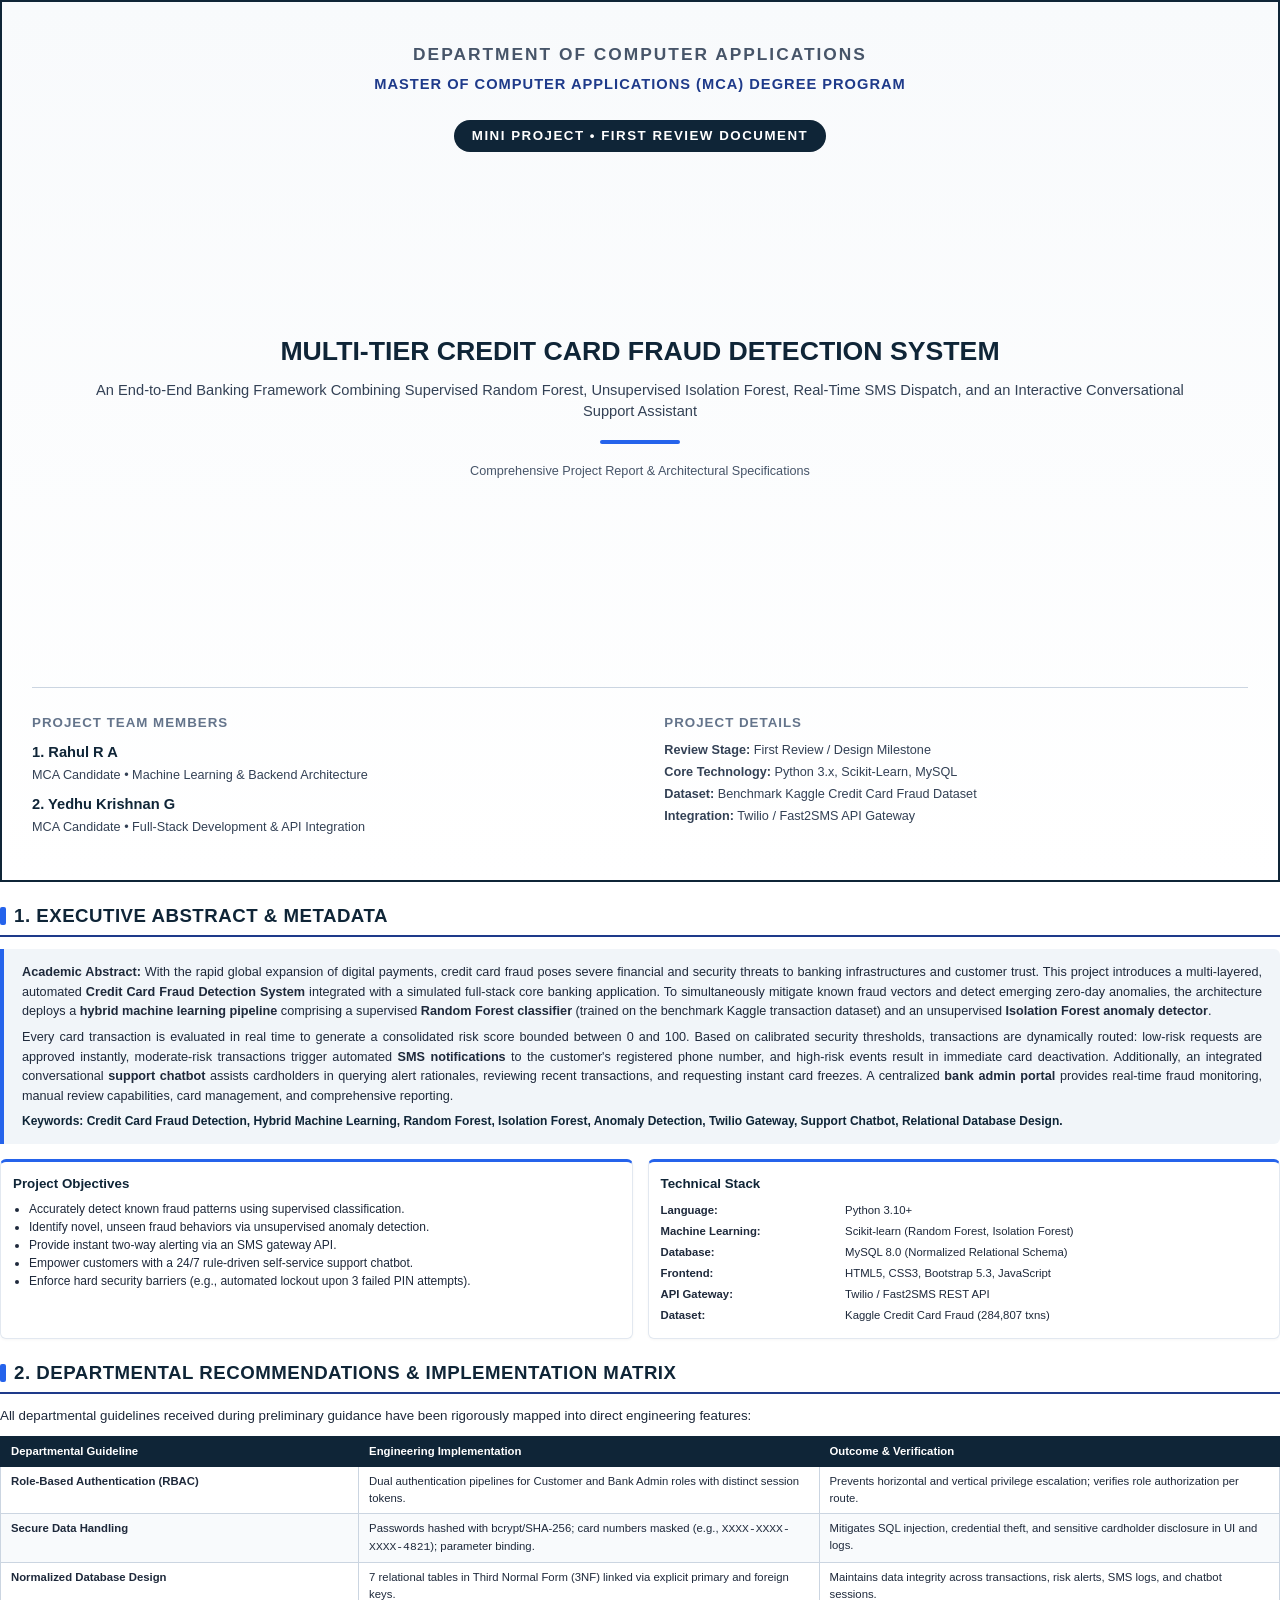
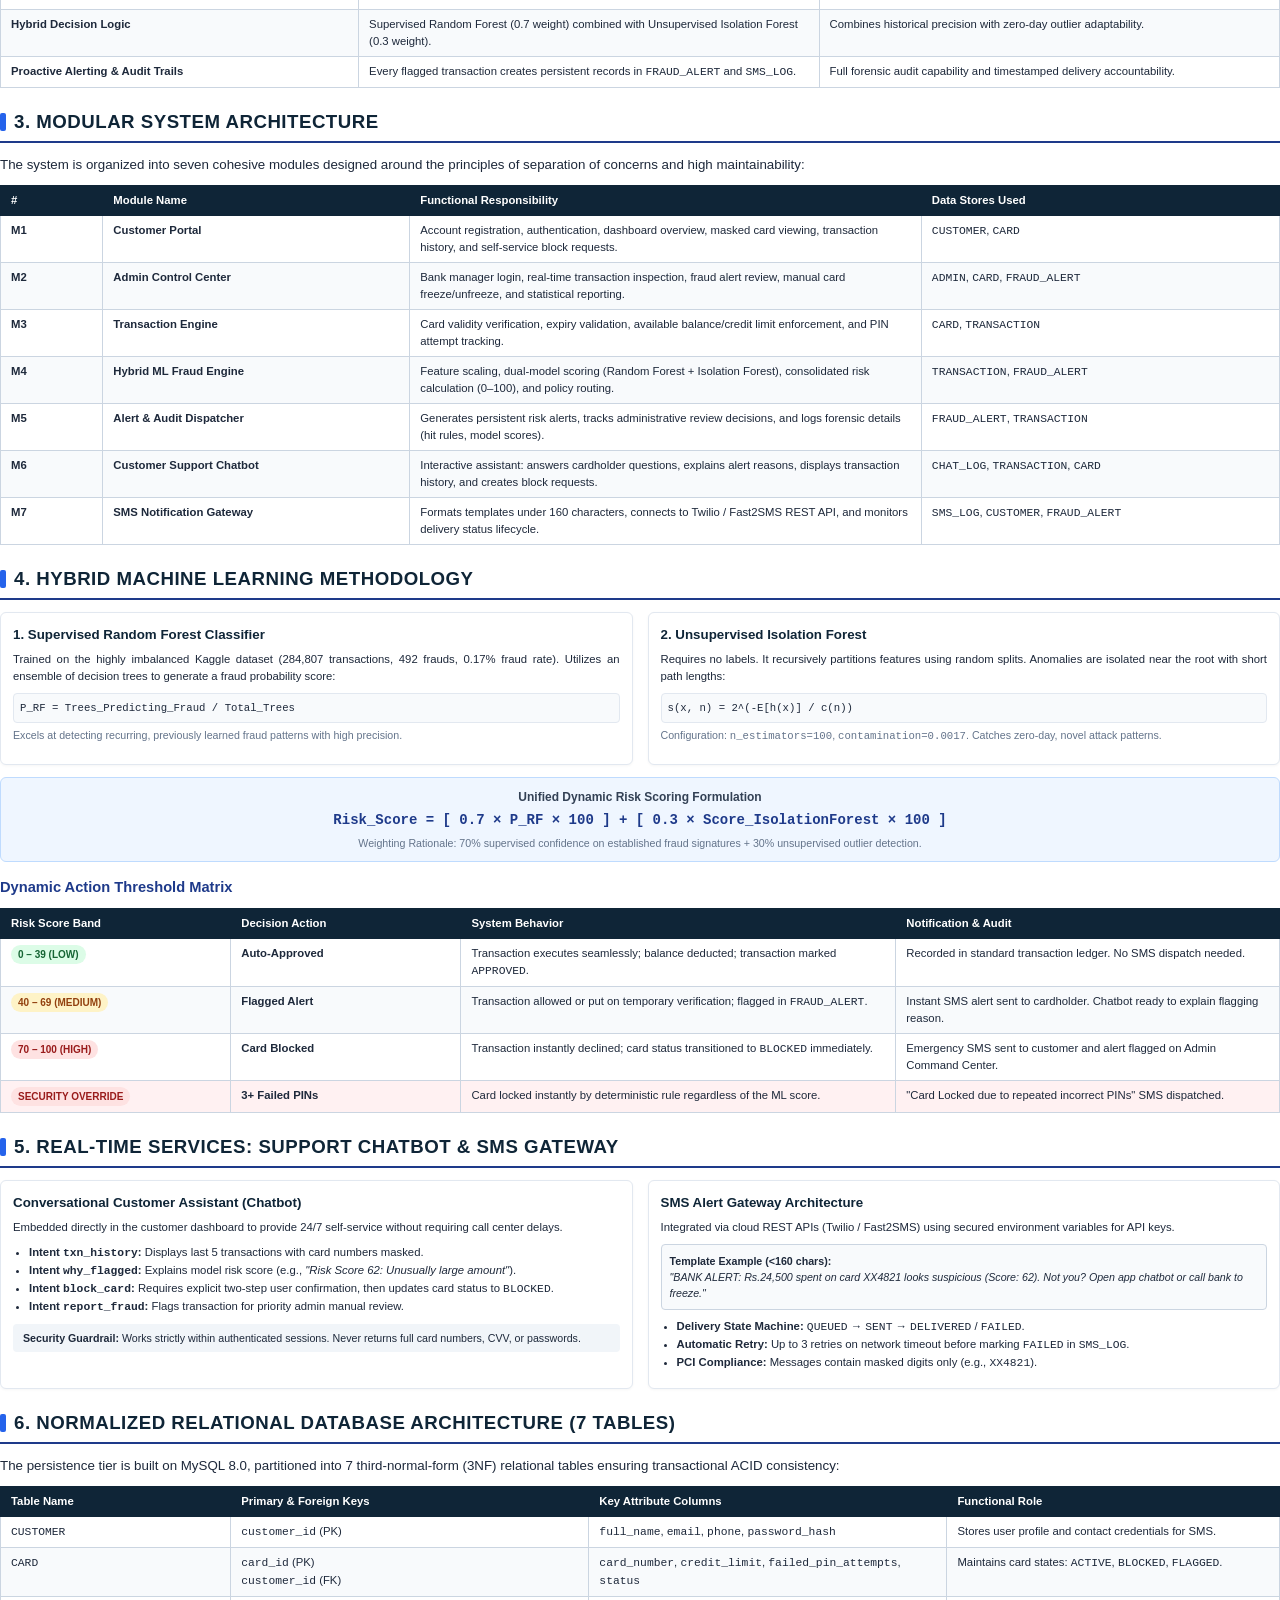
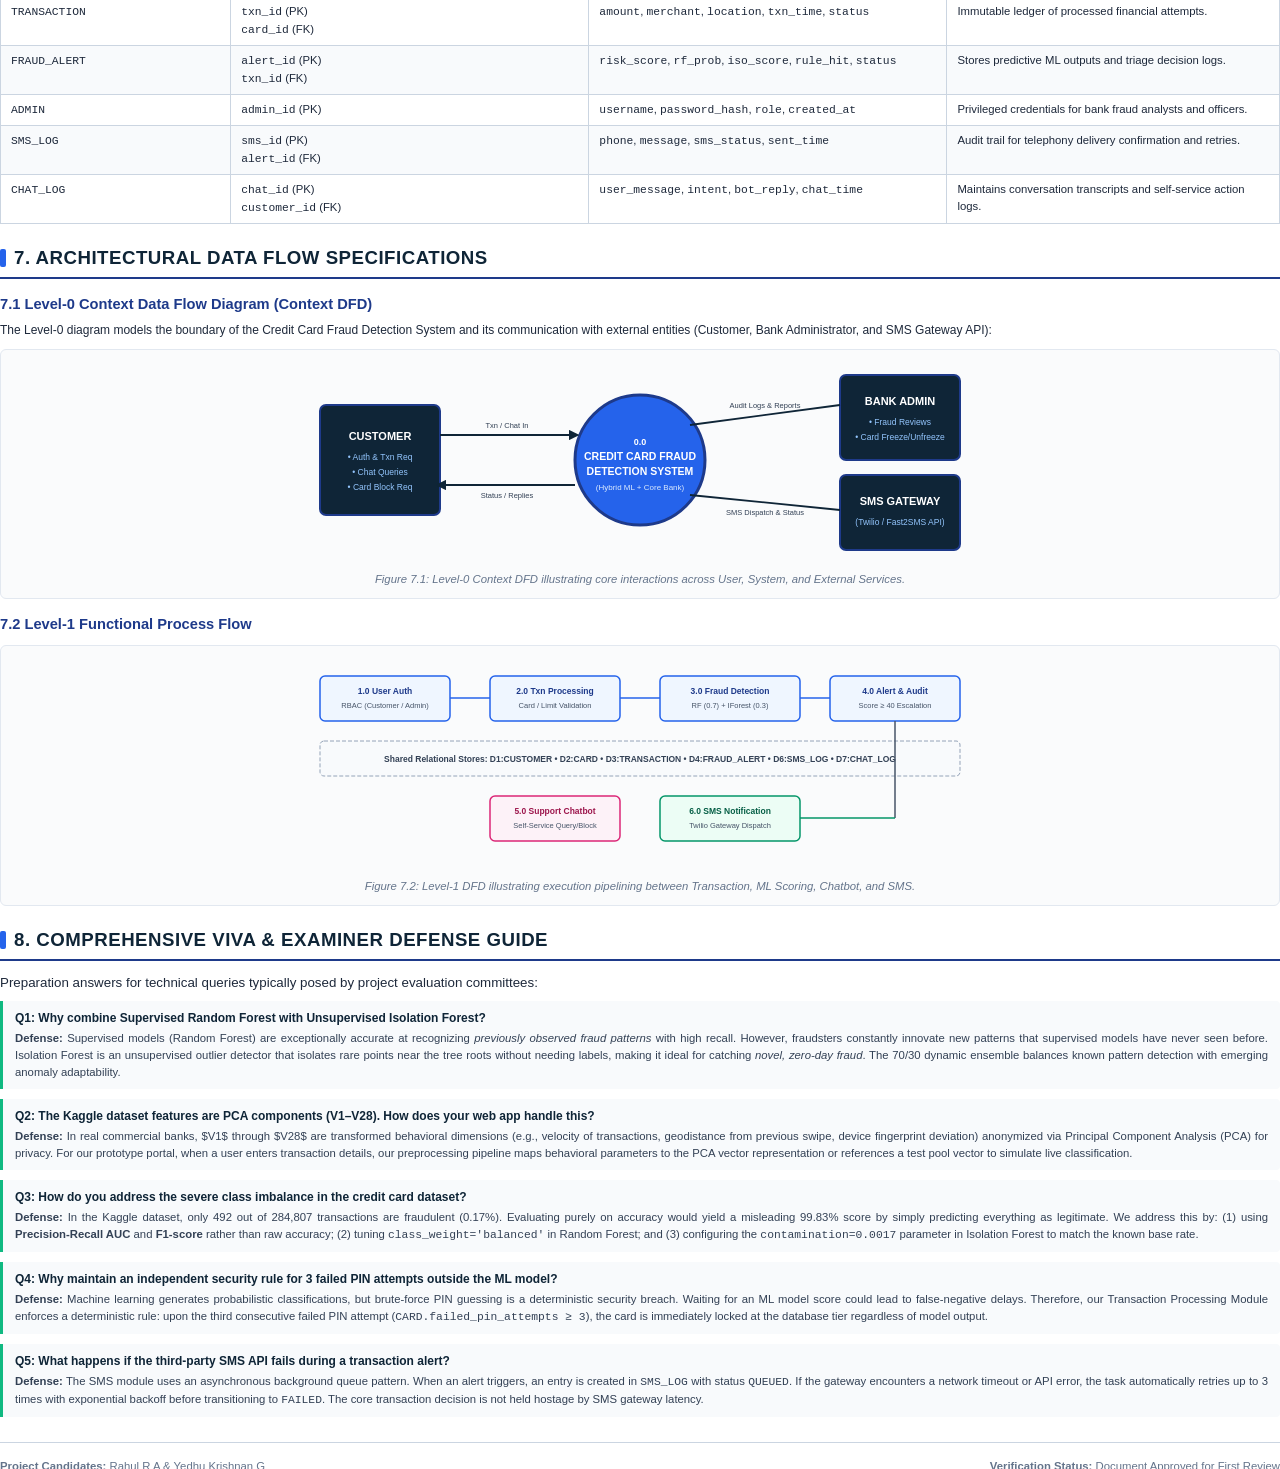
<file: mca_project_report.html>
<!DOCTYPE html>
<html lang="en">
<head>
<meta charset="UTF-8">
<title>Credit Card Fraud Detection System - MCA Mini Project Report</title>
<style>
  @page {
    size: A4 portrait;
    margin: 15mm 18mm 15mm 18mm;
    @bottom-right {
      content: counter(page);
    }
  }

  * {
    box-sizing: border-box;
    -webkit-print-color-adjust: exact !important;
    print-color-adjust: exact !important;
  }

  body {
    font-family: 'Segoe UI', -apple-system, BlinkMacSystemFont, Roboto, Helvetica, Arial, sans-serif;
    color: #1e293b;
    background-color: #ffffff;
    line-height: 1.5;
    font-size: 10pt;
    margin: 0;
    padding: 0;
  }

  /* Page Break Utilities */
  .page-break {
    page-break-before: always;
  }
  .avoid-break {
    page-break-inside: avoid;
  }

  /* Cover Page */
  .cover-container {
    height: 98vh;
    display: flex;
    flex-direction: column;
    justify-content: space-between;
    text-align: center;
    border: 2px solid #0f2537;
    padding: 40px 30px;
    background: linear-gradient(180deg, #f8fafc 0%, #ffffff 100%);
  }

  .cover-top h3 {
    font-size: 13pt;
    letter-spacing: 2px;
    color: #475569;
    margin: 0 0 5px 0;
    text-transform: uppercase;
    font-weight: 600;
  }

  .cover-top h4 {
    font-size: 11pt;
    letter-spacing: 1px;
    color: #1e3a8a;
    margin: 0;
    text-transform: uppercase;
    font-weight: 700;
  }

  .cover-badge {
    display: inline-block;
    background: #0f2537;
    color: #ffffff;
    padding: 6px 18px;
    font-size: 10pt;
    font-weight: 600;
    letter-spacing: 1.5px;
    border-radius: 20px;
    margin-top: 25px;
    text-transform: uppercase;
  }

  .cover-middle {
    margin: 20px 0;
  }

  .cover-middle h1 {
    font-size: 20pt;
    color: #0f2537;
    margin: 0 0 12px 0;
    font-weight: 800;
    line-height: 1.25;
    text-transform: uppercase;
  }

  .cover-middle .subtitle {
    font-size: 11pt;
    color: #334155;
    max-width: 90%;
    margin: 0 auto;
    line-height: 1.45;
    font-weight: 500;
  }

  .cover-middle .accent-bar {
    width: 80px;
    height: 4px;
    background: #2563eb;
    margin: 18px auto;
    border-radius: 2px;
  }

  .cover-bottom {
    display: flex;
    justify-content: space-between;
    text-align: left;
    border-top: 1px solid #cbd5e1;
    padding-top: 25px;
    margin-top: 15px;
  }

  .author-box, .meta-box {
    width: 48%;
  }

  .author-box h5, .meta-box h5 {
    font-size: 10pt;
    color: #64748b;
    margin: 0 0 8px 0;
    text-transform: uppercase;
    letter-spacing: 1px;
  }

  .author-name {
    font-size: 11pt;
    font-weight: 700;
    color: #0f2537;
    margin: 3px 0;
  }

  .meta-item {
    font-size: 9.5pt;
    color: #334155;
    margin: 3px 0;
  }

  /* Section Styling */
  h2.section-title {
    font-size: 14pt;
    color: #0f2537;
    border-bottom: 2px solid #1e3a8a;
    padding-bottom: 5px;
    margin-top: 20px;
    margin-bottom: 12px;
    text-transform: uppercase;
    letter-spacing: 0.5px;
    display: flex;
    align-items: center;
  }

  h2.section-title::before {
    content: "";
    display: inline-block;
    width: 6px;
    height: 18px;
    background: #2563eb;
    margin-right: 8px;
    border-radius: 2px;
  }

  h3.subsection-title {
    font-size: 11pt;
    color: #1e3a8a;
    margin-top: 14px;
    margin-bottom: 6px;
    font-weight: 700;
  }

  p {
    margin: 0 0 8px 0;
    text-align: justify;
    line-height: 1.5;
  }

  /* Abstract Box */
  .abstract-box {
    background: #f1f5f9;
    border-left: 4px solid #2563eb;
    padding: 14px 18px;
    border-radius: 0 6px 6px 0;
    margin-bottom: 15px;
  }

  .abstract-box p {
    font-size: 9.5pt;
    line-height: 1.55;
    margin: 0 0 6px 0;
  }

  .keywords-tag {
    font-size: 9pt;
    font-weight: 600;
    color: #0f2537;
    margin-top: 6px;
  }

  /* Grid Layouts */
  .grid-2 {
    display: flex;
    justify-content: space-between;
    gap: 15px;
    margin-bottom: 12px;
  }

  .card {
    background: #ffffff;
    border: 1px solid #e2e8f0;
    border-radius: 6px;
    padding: 12px;
    box-shadow: 0 1px 3px rgba(0,0,0,0.04);
    flex: 1;
  }

  .card.highlight {
    border-top: 3px solid #2563eb;
  }

  .card h4 {
    margin: 0 0 6px 0;
    font-size: 10pt;
    color: #0f2537;
    font-weight: 700;
  }

  /* Tables */
  table.data-table {
    width: 100%;
    border-collapse: collapse;
    margin: 10px 0 15px 0;
    font-size: 8.5pt;
  }

  table.data-table th {
    background: #0f2537;
    color: #ffffff;
    text-align: left;
    padding: 6px 10px;
    font-weight: 600;
    border: 1px solid #0f2537;
  }

  table.data-table td {
    padding: 6px 10px;
    border: 1px solid #cbd5e1;
    vertical-align: top;
  }

  table.data-table tr:nth-child(even) {
    background-color: #f8fafc;
  }

  .badge {
    display: inline-block;
    padding: 2px 7px;
    border-radius: 10px;
    font-size: 7.5pt;
    font-weight: 700;
    text-transform: uppercase;
  }
  .badge-primary { background: #dbeafe; color: #1e40af; }
  .badge-success { background: #dcfce7; color: #166534; }
  .badge-warning { background: #fef3c7; color: #92400e; }
  .badge-danger { background: #fee2e2; color: #991b1b; }

  /* Formula Callout */
  .formula-callout {
    background: #eff6ff;
    border: 1px solid #bfdbfe;
    border-radius: 6px;
    padding: 10px 14px;
    margin: 10px 0;
    text-align: center;
  }

  .formula-text {
    font-family: 'Consolas', 'Courier New', monospace;
    font-size: 10.5pt;
    font-weight: 700;
    color: #1e3a8a;
  }

  /* Diagram SVGs */
  .diagram-container {
    background: #fafbfc;
    border: 1px solid #e2e8f0;
    border-radius: 6px;
    padding: 10px;
    text-align: center;
    margin: 10px 0 14px 0;
  }

  .diagram-caption {
    font-size: 8.5pt;
    color: #64748b;
    font-style: italic;
    margin-top: 6px;
  }

  /* Viva QA Box */
  .qa-card {
    background: #f8fafc;
    border-left: 3px solid #10b981;
    padding: 8px 12px;
    margin-bottom: 10px;
    border-radius: 0 4px 4px 0;
  }

  .qa-question {
    font-weight: 700;
    color: #0f2537;
    font-size: 9pt;
    margin-bottom: 3px;
  }

  .qa-answer {
    font-size: 8.5pt;
    color: #334155;
    margin: 0;
  }
</style>
</head>
<body>

<!-- COVER PAGE -->
<div class="cover-container">
  <div class="cover-top">
    <h3>Department of Computer Applications</h3>
    <h4>Master of Computer Applications (MCA) Degree Program</h4>
    <div class="cover-badge">Mini Project &bull; First Review Document</div>
  </div>

  <div class="cover-middle">
    <h1>Multi-Tier Credit Card Fraud Detection System</h1>
    <div class="subtitle">
      An End-to-End Banking Framework Combining Supervised Random Forest, Unsupervised Isolation Forest, Real-Time SMS Dispatch, and an Interactive Conversational Support Assistant
    </div>
    <div class="accent-bar"></div>
    <p style="text-align:center; color:#475569; font-size:9.5pt; margin-top:8px;">
      Comprehensive Project Report & Architectural Specifications
    </p>
  </div>

  <div class="cover-bottom">
    <div class="author-box">
      <h5>Project Team Members</h5>
      <div class="author-name">1. Rahul R A</div>
      <div class="meta-item">MCA Candidate &bull; Machine Learning & Backend Architecture</div>
      <div class="author-name" style="margin-top:8px;">2. Yedhu Krishnan G</div>
      <div class="meta-item">MCA Candidate &bull; Full-Stack Development & API Integration</div>
    </div>
    <div class="meta-box">
      <h5>Project Details</h5>
      <div class="meta-item"><strong>Review Stage:</strong> First Review / Design Milestone</div>
      <div class="meta-item"><strong>Core Technology:</strong> Python 3.x, Scikit-Learn, MySQL</div>
      <div class="meta-item"><strong>Dataset:</strong> Benchmark Kaggle Credit Card Fraud Dataset</div>
      <div class="meta-item"><strong>Integration:</strong> Twilio / Fast2SMS API Gateway</div>
    </div>
  </div>
</div>

<div class="page-break"></div>

<!-- SECTION 1: ABSTRACT & OVERVIEW -->
<h2 class="section-title">1. Executive Abstract & Metadata</h2>

<div class="abstract-box">
  <p>
    <strong>Academic Abstract:</strong> With the rapid global expansion of digital payments, credit card fraud poses severe financial and security threats to banking infrastructures and customer trust. This project introduces a multi-layered, automated <strong>Credit Card Fraud Detection System</strong> integrated with a simulated full-stack core banking application. To simultaneously mitigate known fraud vectors and detect emerging zero-day anomalies, the architecture deploys a <strong>hybrid machine learning pipeline</strong> comprising a supervised <strong>Random Forest classifier</strong> (trained on the benchmark Kaggle transaction dataset) and an unsupervised <strong>Isolation Forest anomaly detector</strong>.
  </p>
  <p>
    Every card transaction is evaluated in real time to generate a consolidated risk score bounded between 0 and 100. Based on calibrated security thresholds, transactions are dynamically routed: low-risk requests are approved instantly, moderate-risk transactions trigger automated <strong>SMS notifications</strong> to the customer's registered phone number, and high-risk events result in immediate card deactivation. Additionally, an integrated conversational <strong>support chatbot</strong> assists cardholders in querying alert rationales, reviewing recent transactions, and requesting instant card freezes. A centralized <strong>bank admin portal</strong> provides real-time fraud monitoring, manual review capabilities, card management, and comprehensive reporting.
  </p>
  <div class="keywords-tag">
    <strong>Keywords:</strong> Credit Card Fraud Detection, Hybrid Machine Learning, Random Forest, Isolation Forest, Anomaly Detection, Twilio Gateway, Support Chatbot, Relational Database Design.
  </div>
</div>

<div class="grid-2 avoid-break">
  <div class="card highlight">
    <h4>Project Objectives</h4>
    <ul style="padding-left:16px; margin:4px 0; font-size:9pt;">
      <li>Accurately detect known fraud patterns using supervised classification.</li>
      <li>Identify novel, unseen fraud behaviors via unsupervised anomaly detection.</li>
      <li>Provide instant two-way alerting via an SMS gateway API.</li>
      <li>Empower customers with a 24/7 rule-driven self-service support chatbot.</li>
      <li>Enforce hard security barriers (e.g., automated lockout upon 3 failed PIN attempts).</li>
    </ul>
  </div>
  <div class="card highlight">
    <h4>Technical Stack</h4>
    <table style="width:100%; font-size:8.5pt; border-collapse:collapse;">
      <tr><td style="padding:2px 0;"><strong>Language:</strong></td><td>Python 3.10+</td></tr>
      <tr><td style="padding:2px 0;"><strong>Machine Learning:</strong></td><td>Scikit-learn (Random Forest, Isolation Forest)</td></tr>
      <tr><td style="padding:2px 0;"><strong>Database:</strong></td><td>MySQL 8.0 (Normalized Relational Schema)</td></tr>
      <tr><td style="padding:2px 0;"><strong>Frontend:</strong></td><td>HTML5, CSS3, Bootstrap 5.3, JavaScript</td></tr>
      <tr><td style="padding:2px 0;"><strong>API Gateway:</strong></td><td>Twilio / Fast2SMS REST API</td></tr>
      <tr><td style="padding:2px 0;"><strong>Dataset:</strong></td><td>Kaggle Credit Card Fraud (284,807 txns)</td></tr>
    </table>
  </div>
</div>

<!-- SECTION 2: DEPARTMENTAL SUGGESTIONS MAPPING -->
<h2 class="section-title">2. Departmental Recommendations & Implementation Matrix</h2>
<p>
  All departmental guidelines received during preliminary guidance have been rigorously mapped into direct engineering features:
</p>

<table class="data-table avoid-break">
  <thead>
    <tr>
      <th style="width:28%;">Departmental Guideline</th>
      <th style="width:36%;">Engineering Implementation</th>
      <th style="width:36%;">Outcome & Verification</th>
    </tr>
  </thead>
  <tbody>
    <tr>
      <td><strong>Role-Based Authentication (RBAC)</strong></td>
      <td>Dual authentication pipelines for Customer and Bank Admin roles with distinct session tokens.</td>
      <td>Prevents horizontal and vertical privilege escalation; verifies role authorization per route.</td>
    </tr>
    <tr>
      <td><strong>Secure Data Handling</strong></td>
      <td>Passwords hashed with bcrypt/SHA-256; card numbers masked (e.g., <code>XXXX-XXXX-XXXX-4821</code>); parameter binding.</td>
      <td>Mitigates SQL injection, credential theft, and sensitive cardholder disclosure in UI and logs.</td>
    </tr>
    <tr>
      <td><strong>Normalized Database Design</strong></td>
      <td>7 relational tables in Third Normal Form (3NF) linked via explicit primary and foreign keys.</td>
      <td>Maintains data integrity across transactions, risk alerts, SMS logs, and chatbot sessions.</td>
    </tr>
    <tr>
      <td><strong>Hybrid Decision Logic</strong></td>
      <td>Supervised Random Forest (0.7 weight) combined with Unsupervised Isolation Forest (0.3 weight).</td>
      <td>Combines historical precision with zero-day outlier adaptability.</td>
    </tr>
    <tr>
      <td><strong>Proactive Alerting & Audit Trails</strong></td>
      <td>Every flagged transaction creates persistent records in <code>FRAUD_ALERT</code> and <code>SMS_LOG</code>.</td>
      <td>Full forensic audit capability and timestamped delivery accountability.</td>
    </tr>
  </tbody>
</table>

<div class="page-break"></div>

<!-- SECTION 3: SYSTEM ARCHITECTURE & MODULES -->
<h2 class="section-title">3. Modular System Architecture</h2>
<p>
  The system is organized into seven cohesive modules designed around the principles of separation of concerns and high maintainability:
</p>

<table class="data-table">
  <thead>
    <tr>
      <th style="width:8%;">#</th>
      <th style="width:24%;">Module Name</th>
      <th style="width:40%;">Functional Responsibility</th>
      <th style="width:28%;">Data Stores Used</th>
    </tr>
  </thead>
  <tbody>
    <tr>
      <td><strong>M1</strong></td>
      <td><strong>Customer Portal</strong></td>
      <td>Account registration, authentication, dashboard overview, masked card viewing, transaction history, and self-service block requests.</td>
      <td><code>CUSTOMER</code>, <code>CARD</code></td>
    </tr>
    <tr>
      <td><strong>M2</strong></td>
      <td><strong>Admin Control Center</strong></td>
      <td>Bank manager login, real-time transaction inspection, fraud alert review, manual card freeze/unfreeze, and statistical reporting.</td>
      <td><code>ADMIN</code>, <code>CARD</code>, <code>FRAUD_ALERT</code></td>
    </tr>
    <tr>
      <td><strong>M3</strong></td>
      <td><strong>Transaction Engine</strong></td>
      <td>Card validity verification, expiry validation, available balance/credit limit enforcement, and PIN attempt tracking.</td>
      <td><code>CARD</code>, <code>TRANSACTION</code></td>
    </tr>
    <tr>
      <td><strong>M4</strong></td>
      <td><strong>Hybrid ML Fraud Engine</strong></td>
      <td>Feature scaling, dual-model scoring (Random Forest + Isolation Forest), consolidated risk calculation (0–100), and policy routing.</td>
      <td><code>TRANSACTION</code>, <code>FRAUD_ALERT</code></td>
    </tr>
    <tr>
      <td><strong>M5</strong></td>
      <td><strong>Alert & Audit Dispatcher</strong></td>
      <td>Generates persistent risk alerts, tracks administrative review decisions, and logs forensic details (hit rules, model scores).</td>
      <td><code>FRAUD_ALERT</code>, <code>TRANSACTION</code></td>
    </tr>
    <tr>
      <td><strong>M6</strong></td>
      <td><strong>Customer Support Chatbot</strong></td>
      <td>Interactive assistant: answers cardholder questions, explains alert reasons, displays transaction history, and creates block requests.</td>
      <td><code>CHAT_LOG</code>, <code>TRANSACTION</code>, <code>CARD</code></td>
    </tr>
    <tr>
      <td><strong>M7</strong></td>
      <td><strong>SMS Notification Gateway</strong></td>
      <td>Formats templates under 160 characters, connects to Twilio / Fast2SMS REST API, and monitors delivery status lifecycle.</td>
      <td><code>SMS_LOG</code>, <code>CUSTOMER</code>, <code>FRAUD_ALERT</code></td>
    </tr>
  </tbody>
</table>

<!-- SECTION 4: HYBRID ML METHODOLOGY -->
<h2 class="section-title">4. Hybrid Machine Learning Methodology</h2>

<div class="grid-2 avoid-break">
  <div class="card">
    <h4>1. Supervised Random Forest Classifier</h4>
    <p style="font-size:8.5pt;">
      Trained on the highly imbalanced Kaggle dataset (284,807 transactions, 492 frauds, 0.17% fraud rate).
      Utilizes an ensemble of decision trees to generate a fraud probability score:
    </p>
    <div style="background:#f8fafc; padding:6px; font-family:monospace; font-size:8pt; border:1px solid #e2e8f0; border-radius:4px;">
      P_RF = Trees_Predicting_Fraud / Total_Trees
    </div>
    <p style="font-size:8pt; color:#64748b; margin-top:4px;">
      Excels at detecting recurring, previously learned fraud patterns with high precision.
    </p>
  </div>

  <div class="card">
    <h4>2. Unsupervised Isolation Forest</h4>
    <p style="font-size:8.5pt;">
      Requires no labels. It recursively partitions features using random splits. Anomalies are isolated near the root with short path lengths:
    </p>
    <div style="background:#f8fafc; padding:6px; font-family:monospace; font-size:8pt; border:1px solid #e2e8f0; border-radius:4px;">
      s(x, n) = 2^(-E[h(x)] / c(n))
    </div>
    <p style="font-size:8pt; color:#64748b; margin-top:4px;">
      Configuration: <code>n_estimators=100</code>, <code>contamination=0.0017</code>. Catches zero-day, novel attack patterns.
    </p>
  </div>
</div>

<div class="formula-callout avoid-break">
  <div style="font-size:9pt; font-weight:600; color:#334155; margin-bottom:4px;">Unified Dynamic Risk Scoring Formulation</div>
  <div class="formula-text">
    Risk_Score = [ 0.7 &times; P_RF &times; 100 ] + [ 0.3 &times; Score_IsolationForest &times; 100 ]
  </div>
  <div style="font-size:8pt; color:#64748b; margin-top:4px;">
    Weighting Rationale: 70% supervised confidence on established fraud signatures + 30% unsupervised outlier detection.
  </div>
</div>

<h3 class="subsection-title">Dynamic Action Threshold Matrix</h3>
<table class="data-table avoid-break">
  <thead>
    <tr>
      <th style="width:18%;">Risk Score Band</th>
      <th style="width:18%;">Decision Action</th>
      <th style="width:34%;">System Behavior</th>
      <th style="width:30%;">Notification & Audit</th>
    </tr>
  </thead>
  <tbody>
    <tr>
      <td><span class="badge badge-success">0 &ndash; 39 (Low)</span></td>
      <td><strong>Auto-Approved</strong></td>
      <td>Transaction executes seamlessly; balance deducted; transaction marked <code>APPROVED</code>.</td>
      <td>Recorded in standard transaction ledger. No SMS dispatch needed.</td>
    </tr>
    <tr>
      <td><span class="badge badge-warning">40 &ndash; 69 (Medium)</span></td>
      <td><strong>Flagged Alert</strong></td>
      <td>Transaction allowed or put on temporary verification; flagged in <code>FRAUD_ALERT</code>.</td>
      <td>Instant SMS alert sent to cardholder. Chatbot ready to explain flagging reason.</td>
    </tr>
    <tr>
      <td><span class="badge badge-danger">70 &ndash; 100 (High)</span></td>
      <td><strong>Card Blocked</strong></td>
      <td>Transaction instantly declined; card status transitioned to <code>BLOCKED</code> immediately.</td>
      <td>Emergency SMS sent to customer and alert flagged on Admin Command Center.</td>
    </tr>
    <tr style="background:#fff1f2;">
      <td><span class="badge badge-danger">Security Override</span></td>
      <td><strong>3+ Failed PINs</strong></td>
      <td>Card locked instantly by deterministic rule regardless of the ML score.</td>
      <td>"Card Locked due to repeated incorrect PINs" SMS dispatched.</td>
    </tr>
  </tbody>
</table>

<div class="page-break"></div>

<!-- SECTION 5: REAL-TIME SERVICES: CHATBOT & SMS -->
<h2 class="section-title">5. Real-Time Services: Support Chatbot & SMS Gateway</h2>

<div class="grid-2 avoid-break">
  <div class="card">
    <h4>Conversational Customer Assistant (Chatbot)</h4>
    <p style="font-size:8.5pt;">
      Embedded directly in the customer dashboard to provide 24/7 self-service without requiring call center delays.
    </p>
    <ul style="font-size:8.5pt; padding-left:16px; margin:4px 0;">
      <li><strong>Intent <code>txn_history</code>:</strong> Displays last 5 transactions with card numbers masked.</li>
      <li><strong>Intent <code>why_flagged</code>:</strong> Explains model risk score (e.g., <em>"Risk Score 62: Unusually large amount"</em>).</li>
      <li><strong>Intent <code>block_card</code>:</strong> Requires explicit two-step user confirmation, then updates card status to <code>BLOCKED</code>.</li>
      <li><strong>Intent <code>report_fraud</code>:</strong> Flags transaction for priority admin manual review.</li>
    </ul>
    <div style="background:#f1f5f9; padding:6px 10px; border-radius:4px; font-size:8pt; margin-top:8px;">
      <strong>Security Guardrail:</strong> Works strictly within authenticated sessions. Never returns full card numbers, CVV, or passwords.
    </div>
  </div>

  <div class="card">
    <h4>SMS Alert Gateway Architecture</h4>
    <p style="font-size:8.5pt;">
      Integrated via cloud REST APIs (Twilio / Fast2SMS) using secured environment variables for API keys.
    </p>
    <div style="background:#f8fafc; border:1px solid #cbd5e1; border-radius:4px; padding:8px; font-size:8pt; margin-bottom:8px;">
      <strong>Template Example (&lt;160 chars):</strong><br>
      <em>"BANK ALERT: Rs.24,500 spent on card XX4821 looks suspicious (Score: 62). Not you? Open app chatbot or call bank to freeze."</em>
    </div>
    <ul style="font-size:8.5pt; padding-left:16px; margin:4px 0;">
      <li><strong>Delivery State Machine:</strong> <code>QUEUED</code> &rarr; <code>SENT</code> &rarr; <code>DELIVERED</code> / <code>FAILED</code>.</li>
      <li><strong>Automatic Retry:</strong> Up to 3 retries on network timeout before marking <code>FAILED</code> in <code>SMS_LOG</code>.</li>
      <li><strong>PCI Compliance:</strong> Messages contain masked digits only (e.g., <code>XX4821</code>).</li>
    </ul>
  </div>
</div>

<!-- SECTION 6: RELATIONAL DATABASE ARCHITECTURE -->
<h2 class="section-title">6. Normalized Relational Database Architecture (7 Tables)</h2>
<p>
  The persistence tier is built on MySQL 8.0, partitioned into 7 third-normal-form (3NF) relational tables ensuring transactional ACID consistency:
</p>

<table class="data-table avoid-break">
  <thead>
    <tr>
      <th style="width:18%;">Table Name</th>
      <th style="width:28%;">Primary & Foreign Keys</th>
      <th style="width:28%;">Key Attribute Columns</th>
      <th style="width:26%;">Functional Role</th>
    </tr>
  </thead>
  <tbody>
    <tr>
      <td><code>CUSTOMER</code></td>
      <td><code>customer_id</code> (PK)</td>
      <td><code>full_name</code>, <code>email</code>, <code>phone</code>, <code>password_hash</code></td>
      <td>Stores user profile and contact credentials for SMS.</td>
    </tr>
    <tr>
      <td><code>CARD</code></td>
      <td><code>card_id</code> (PK)<br><code>customer_id</code> (FK)</td>
      <td><code>card_number</code>, <code>credit_limit</code>, <code>failed_pin_attempts</code>, <code>status</code></td>
      <td>Maintains card states: <code>ACTIVE</code>, <code>BLOCKED</code>, <code>FLAGGED</code>.</td>
    </tr>
    <tr>
      <td><code>TRANSACTION</code></td>
      <td><code>txn_id</code> (PK)<br><code>card_id</code> (FK)</td>
      <td><code>amount</code>, <code>merchant</code>, <code>location</code>, <code>txn_time</code>, <code>status</code></td>
      <td>Immutable ledger of processed financial attempts.</td>
    </tr>
    <tr>
      <td><code>FRAUD_ALERT</code></td>
      <td><code>alert_id</code> (PK)<br><code>txn_id</code> (FK)</td>
      <td><code>risk_score</code>, <code>rf_prob</code>, <code>iso_score</code>, <code>rule_hit</code>, <code>status</code></td>
      <td>Stores predictive ML outputs and triage decision logs.</td>
    </tr>
    <tr>
      <td><code>ADMIN</code></td>
      <td><code>admin_id</code> (PK)</td>
      <td><code>username</code>, <code>password_hash</code>, <code>role</code>, <code>created_at</code></td>
      <td>Privileged credentials for bank fraud analysts and officers.</td>
    </tr>
    <tr>
      <td><code>SMS_LOG</code></td>
      <td><code>sms_id</code> (PK)<br><code>alert_id</code> (FK)</td>
      <td><code>phone</code>, <code>message</code>, <code>sms_status</code>, <code>sent_time</code></td>
      <td>Audit trail for telephony delivery confirmation and retries.</td>
    </tr>
    <tr>
      <td><code>CHAT_LOG</code></td>
      <td><code>chat_id</code> (PK)<br><code>customer_id</code> (FK)</td>
      <td><code>user_message</code>, <code>intent</code>, <code>bot_reply</code>, <code>chat_time</code></td>
      <td>Maintains conversation transcripts and self-service action logs.</td>
    </tr>
  </tbody>
</table>

<div class="page-break"></div>

<!-- SECTION 7: SYSTEM FLOW & ARCHITECTURAL DIAGRAMS -->
<h2 class="section-title">7. Architectural Data Flow Specifications</h2>

<h3 class="subsection-title">7.1 Level-0 Context Data Flow Diagram (Context DFD)</h3>
<p style="font-size:9pt;">
  The Level-0 diagram models the boundary of the Credit Card Fraud Detection System and its communication with external entities (Customer, Bank Administrator, and SMS Gateway API):
</p>

<div class="diagram-container avoid-break">
  <!-- Clean SVG for Level 0 DFD -->
  <svg width="680" height="200" viewBox="0 0 680 200" xmlns="http://www.w3.org/2000/svg" style="font-family:'Segoe UI',sans-serif;">
    <!-- Customer Entity -->
    <rect x="20" y="45" width="120" height="110" rx="6" fill="#0f2537" stroke="#1e3a8a" stroke-width="2"/>
    <text x="80" y="80" fill="#ffffff" font-size="11" font-weight="700" text-anchor="middle">CUSTOMER</text>
    <text x="80" y="100" fill="#93c5fd" font-size="8.5" text-anchor="middle">&bull; Auth & Txn Req</text>
    <text x="80" y="115" fill="#93c5fd" font-size="8.5" text-anchor="middle">&bull; Chat Queries</text>
    <text x="80" y="130" fill="#93c5fd" font-size="8.5" text-anchor="middle">&bull; Card Block Req</text>

    <!-- Center Process: System -->
    <circle cx="340" cy="100" r="65" fill="#2563eb" stroke="#1e3a8a" stroke-width="3"/>
    <text x="340" y="85" fill="#ffffff" font-size="9" font-weight="700" text-anchor="middle">0.0</text>
    <text x="340" y="100" fill="#ffffff" font-size="10.5" font-weight="700" text-anchor="middle">CREDIT CARD FRAUD</text>
    <text x="340" y="115" fill="#ffffff" font-size="10.5" font-weight="700" text-anchor="middle">DETECTION SYSTEM</text>
    <text x="340" y="130" fill="#dbeafe" font-size="8" text-anchor="middle">(Hybrid ML + Core Bank)</text>

    <!-- Bank Admin Entity -->
    <rect x="540" y="15" width="120" height="85" rx="6" fill="#0f2537" stroke="#1e3a8a" stroke-width="2"/>
    <text x="600" y="45" fill="#ffffff" font-size="11" font-weight="700" text-anchor="middle">BANK ADMIN</text>
    <text x="600" y="65" fill="#93c5fd" font-size="8.5" text-anchor="middle">&bull; Fraud Reviews</text>
    <text x="600" y="80" fill="#93c5fd" font-size="8.5" text-anchor="middle">&bull; Card Freeze/Unfreeze</text>

    <!-- SMS Gateway Entity -->
    <rect x="540" y="115" width="120" height="75" rx="6" fill="#0f2537" stroke="#1e3a8a" stroke-width="2"/>
    <text x="600" y="145" fill="#ffffff" font-size="11" font-weight="700" text-anchor="middle">SMS GATEWAY</text>
    <text x="600" y="165" fill="#93c5fd" font-size="8.5" text-anchor="middle">(Twilio / Fast2SMS API)</text>

    <!-- Flow Arrows Customer <-> System -->
    <path d="M 140 75 L 275 75" stroke="#0f2537" stroke-width="1.8" marker-end="url(#arrow)" fill="none"/>
    <text x="207" y="68" font-size="7.5" fill="#334155" text-anchor="middle">Txn / Chat In</text>

    <path d="M 275 125 L 140 125" stroke="#0f2537" stroke-width="1.8" marker-end="url(#arrow)" fill="none"/>
    <text x="207" y="138" font-size="7.5" fill="#334155" text-anchor="middle">Status / Replies</text>

    <!-- Flow Arrows System <-> Admin -->
    <path d="M 390 65 L 540 45" stroke="#0f2537" stroke-width="1.8" fill="none"/>
    <text x="465" y="48" font-size="7.5" fill="#334155" text-anchor="middle">Audit Logs & Reports</text>

    <!-- Flow Arrows System -> SMS Gateway -->
    <path d="M 390 135 L 540 150" stroke="#0f2537" stroke-width="1.8" fill="none"/>
    <text x="465" y="155" font-size="7.5" fill="#334155" text-anchor="middle">SMS Dispatch & Status</text>

    <!-- Arrow Definition -->
    <defs>
      <marker id="arrow" viewBox="0 0 10 10" refX="6" refY="5" markerWidth="6" markerHeight="6" orient="auto-start-reverse">
        <path d="M 0 0 L 10 5 L 0 10 z" fill="#0f2537"/>
      </marker>
    </defs>
  </svg>
  <div class="diagram-caption">Figure 7.1: Level-0 Context DFD illustrating core interactions across User, System, and External Services.</div>
</div>

<h3 class="subsection-title">7.2 Level-1 Functional Process Flow</h3>
<div class="diagram-container avoid-break">
  <!-- Clean SVG for Level 1 DFD -->
  <svg width="680" height="210" viewBox="0 0 680 210" xmlns="http://www.w3.org/2000/svg" style="font-family:'Segoe UI',sans-serif;">
    <!-- Process 1.0 -->
    <rect x="20" y="20" width="130" height="45" rx="5" fill="#eff6ff" stroke="#2563eb" stroke-width="1.5"/>
    <text x="85" y="38" fill="#1e3a8a" font-size="8.5" font-weight="700" text-anchor="middle">1.0 User Auth</text>
    <text x="85" y="52" fill="#475569" font-size="7.5" text-anchor="middle">RBAC (Customer / Admin)</text>

    <!-- Process 2.0 -->
    <rect x="190" y="20" width="130" height="45" rx="5" fill="#eff6ff" stroke="#2563eb" stroke-width="1.5"/>
    <text x="255" y="38" fill="#1e3a8a" font-size="8.5" font-weight="700" text-anchor="middle">2.0 Txn Processing</text>
    <text x="255" y="52" fill="#475569" font-size="7.5" text-anchor="middle">Card / Limit Validation</text>

    <!-- Process 3.0 -->
    <rect x="360" y="20" width="140" height="45" rx="5" fill="#eff6ff" stroke="#2563eb" stroke-width="1.5"/>
    <text x="430" y="38" fill="#1e3a8a" font-size="8.5" font-weight="700" text-anchor="middle">3.0 Fraud Detection</text>
    <text x="430" y="52" fill="#475569" font-size="7.5" text-anchor="middle">RF (0.7) + IForest (0.3)</text>

    <!-- Process 4.0 -->
    <rect x="530" y="20" width="130" height="45" rx="5" fill="#eff6ff" stroke="#2563eb" stroke-width="1.5"/>
    <text x="595" y="38" fill="#1e3a8a" font-size="8.5" font-weight="700" text-anchor="middle">4.0 Alert & Audit</text>
    <text x="595" y="52" fill="#475569" font-size="7.5" text-anchor="middle">Score &ge; 40 Escalation</text>

    <!-- Process 5.0 -->
    <rect x="190" y="140" width="130" height="45" rx="5" fill="#fdf2f8" stroke="#db2777" stroke-width="1.5"/>
    <text x="255" y="158" fill="#9d174d" font-size="8.5" font-weight="700" text-anchor="middle">5.0 Support Chatbot</text>
    <text x="255" y="172" fill="#475569" font-size="7.5" text-anchor="middle">Self-Service Query/Block</text>

    <!-- Process 6.0 -->
    <rect x="360" y="140" width="140" height="45" rx="5" fill="#ecfdf5" stroke="#059669" stroke-width="1.5"/>
    <text x="430" y="158" fill="#065f46" font-size="8.5" font-weight="700" text-anchor="middle">6.0 SMS Notification</text>
    <text x="430" y="172" fill="#475569" font-size="7.5" text-anchor="middle">Twilio Gateway Dispatch</text>

    <!-- Data Stores Box in Center -->
    <rect x="20" y="85" width="640" height="35" rx="4" fill="#f8fafc" stroke="#94a3b8" stroke-dasharray="4 2"/>
    <text x="340" y="106" fill="#334155" font-size="8.5" font-weight="600" text-anchor="middle">
      Shared Relational Stores: D1:CUSTOMER &bull; D2:CARD &bull; D3:TRANSACTION &bull; D4:FRAUD_ALERT &bull; D6:SMS_LOG &bull; D7:CHAT_LOG
    </text>

    <!-- Connecting Lines -->
    <line x1="150" y1="42" x2="190" y2="42" stroke="#2563eb" stroke-width="1.5"/>
    <line x1="320" y1="42" x2="360" y2="42" stroke="#2563eb" stroke-width="1.5"/>
    <line x1="500" y1="42" x2="530" y2="42" stroke="#2563eb" stroke-width="1.5"/>
    <line x1="595" y1="65" x2="595" y2="162" stroke="#475569" stroke-width="1.5"/>
    <line x1="595" y1="162" x2="500" y2="162" stroke="#059669" stroke-width="1.5"/>
  </svg>
  <div class="diagram-caption">Figure 7.2: Level-1 DFD illustrating execution pipelining between Transaction, ML Scoring, Chatbot, and SMS.</div>
</div>

<div class="page-break"></div>

<!-- SECTION 8: VIVA & EXAMINER READINESS -->
<h2 class="section-title">8. Comprehensive Viva & Examiner Defense Guide</h2>
<p>
  Preparation answers for technical queries typically posed by project evaluation committees:
</p>

<div class="qa-card avoid-break">
  <div class="qa-question">Q1: Why combine Supervised Random Forest with Unsupervised Isolation Forest?</div>
  <p class="qa-answer">
    <strong>Defense:</strong> Supervised models (Random Forest) are exceptionally accurate at recognizing <em>previously observed fraud patterns</em> with high recall. However, fraudsters constantly innovate new patterns that supervised models have never seen before. Isolation Forest is an unsupervised outlier detector that isolates rare points near the tree roots without needing labels, making it ideal for catching <em>novel, zero-day fraud</em>. The 70/30 dynamic ensemble balances known pattern detection with emerging anomaly adaptability.
  </p>
</div>

<div class="qa-card avoid-break">
  <div class="qa-question">Q2: The Kaggle dataset features are PCA components (V1&ndash;V28). How does your web app handle this?</div>
  <p class="qa-answer">
    <strong>Defense:</strong> In real commercial banks, $V1$ through $V28$ are transformed behavioral dimensions (e.g., velocity of transactions, geodistance from previous swipe, device fingerprint deviation) anonymized via Principal Component Analysis (PCA) for privacy. For our prototype portal, when a user enters transaction details, our preprocessing pipeline maps behavioral parameters to the PCA vector representation or references a test pool vector to simulate live classification.
  </p>
</div>

<div class="qa-card avoid-break">
  <div class="qa-question">Q3: How do you address the severe class imbalance in the credit card dataset?</div>
  <p class="qa-answer">
    <strong>Defense:</strong> In the Kaggle dataset, only 492 out of 284,807 transactions are fraudulent (0.17%). Evaluating purely on accuracy would yield a misleading 99.83% score by simply predicting everything as legitimate. We address this by: (1) using <strong>Precision-Recall AUC</strong> and <strong>F1-score</strong> rather than raw accuracy; (2) tuning <code>class_weight='balanced'</code> in Random Forest; and (3) configuring the <code>contamination=0.0017</code> parameter in Isolation Forest to match the known base rate.
  </p>
</div>

<div class="qa-card avoid-break">
  <div class="qa-question">Q4: Why maintain an independent security rule for 3 failed PIN attempts outside the ML model?</div>
  <p class="qa-answer">
    <strong>Defense:</strong> Machine learning generates probabilistic classifications, but brute-force PIN guessing is a deterministic security breach. Waiting for an ML model score could lead to false-negative delays. Therefore, our Transaction Processing Module enforces a deterministic rule: upon the third consecutive failed PIN attempt (<code>CARD.failed_pin_attempts &ge; 3</code>), the card is immediately locked at the database tier regardless of model output.
  </p>
</div>

<div class="qa-card avoid-break">
  <div class="qa-question">Q5: What happens if the third-party SMS API fails during a transaction alert?</div>
  <p class="qa-answer">
    <strong>Defense:</strong> The SMS module uses an asynchronous background queue pattern. When an alert triggers, an entry is created in <code>SMS_LOG</code> with status <code>QUEUED</code>. If the gateway encounters a network timeout or API error, the task automatically retries up to 3 times with exponential backoff before transitioning to <code>FAILED</code>. The core transaction decision is not held hostage by SMS gateway latency.
  </p>
</div>

<!-- SIGN-OFF FOOTER -->
<div class="avoid-break" style="margin-top:25px; border-top:1px solid #cbd5e1; padding-top:15px; display:flex; justify-content:space-between; font-size:8.5pt; color:#64748b;">
  <div>
    <strong>Project Candidates:</strong> Rahul R A & Yedhu Krishnan G<br>
    Master of Computer Applications (MCA)
  </div>
  <div style="text-align:right;">
    <strong>Verification Status:</strong> Document Approved for First Review<br>
    Academic Year 2026 &bull; Mini Project Phase
  </div>
</div>

</body>
</html>
</file>
